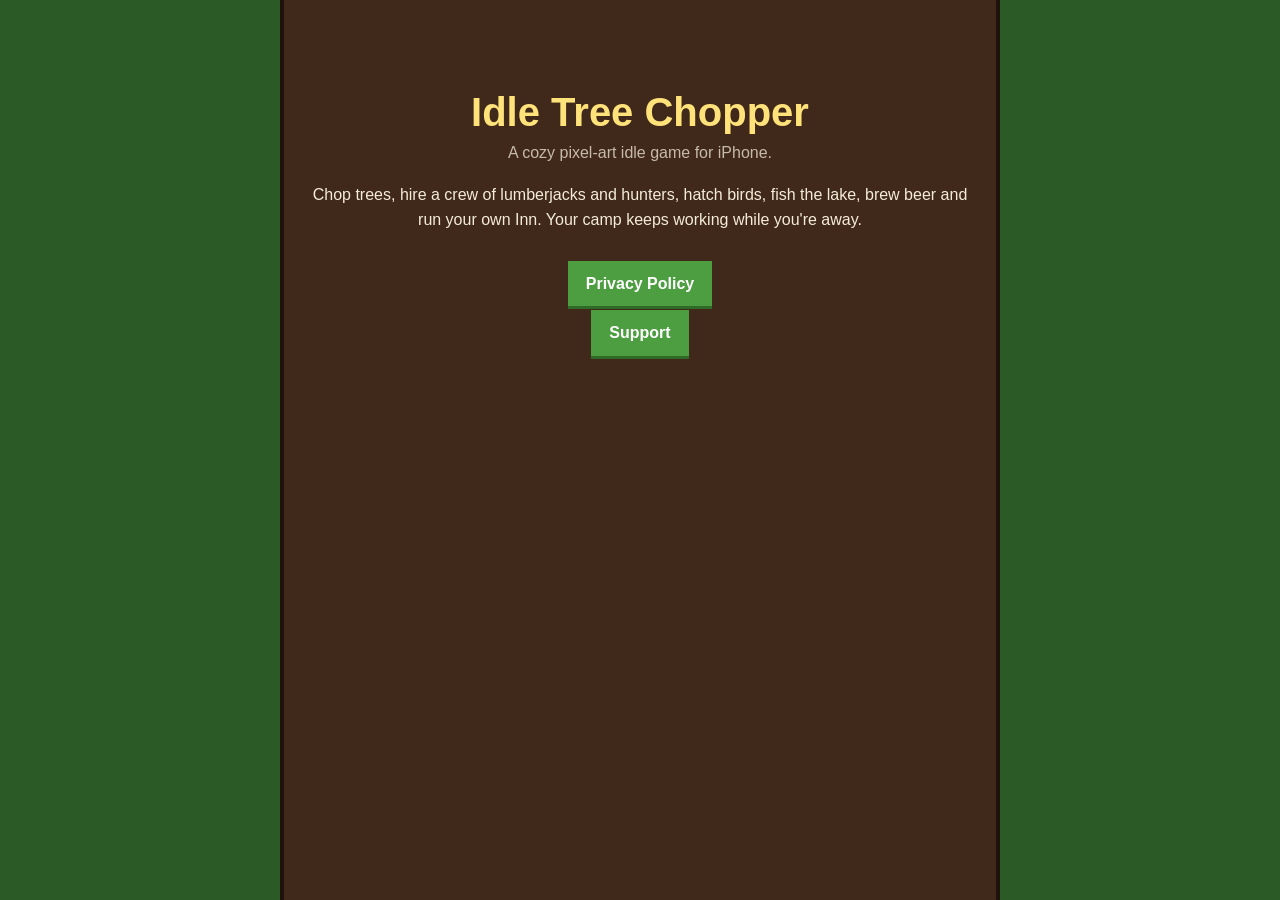
<file: index.html>
<!DOCTYPE html>
<html lang="en">
<head>
<meta charset="utf-8">
<meta name="viewport" content="width=device-width, initial-scale=1">
<title>Idle Tree Chopper</title>
<link rel="stylesheet" href="style.css">
</head>
<body>
<main class="home">
<h1>Idle Tree Chopper</h1>
<p class="tag">A cozy pixel-art idle game for iPhone.</p>
<p>Chop trees, hire a crew of lumberjacks and hunters, hatch birds, fish the lake, brew beer and run your own Inn.
Your camp keeps working while you're away.</p>
<ul class="links">
<li><a href="privacy.html">Privacy Policy</a></li>
<li><a href="support.html">Support</a></li>
</ul>
</main>
</body>
</html>
</file>
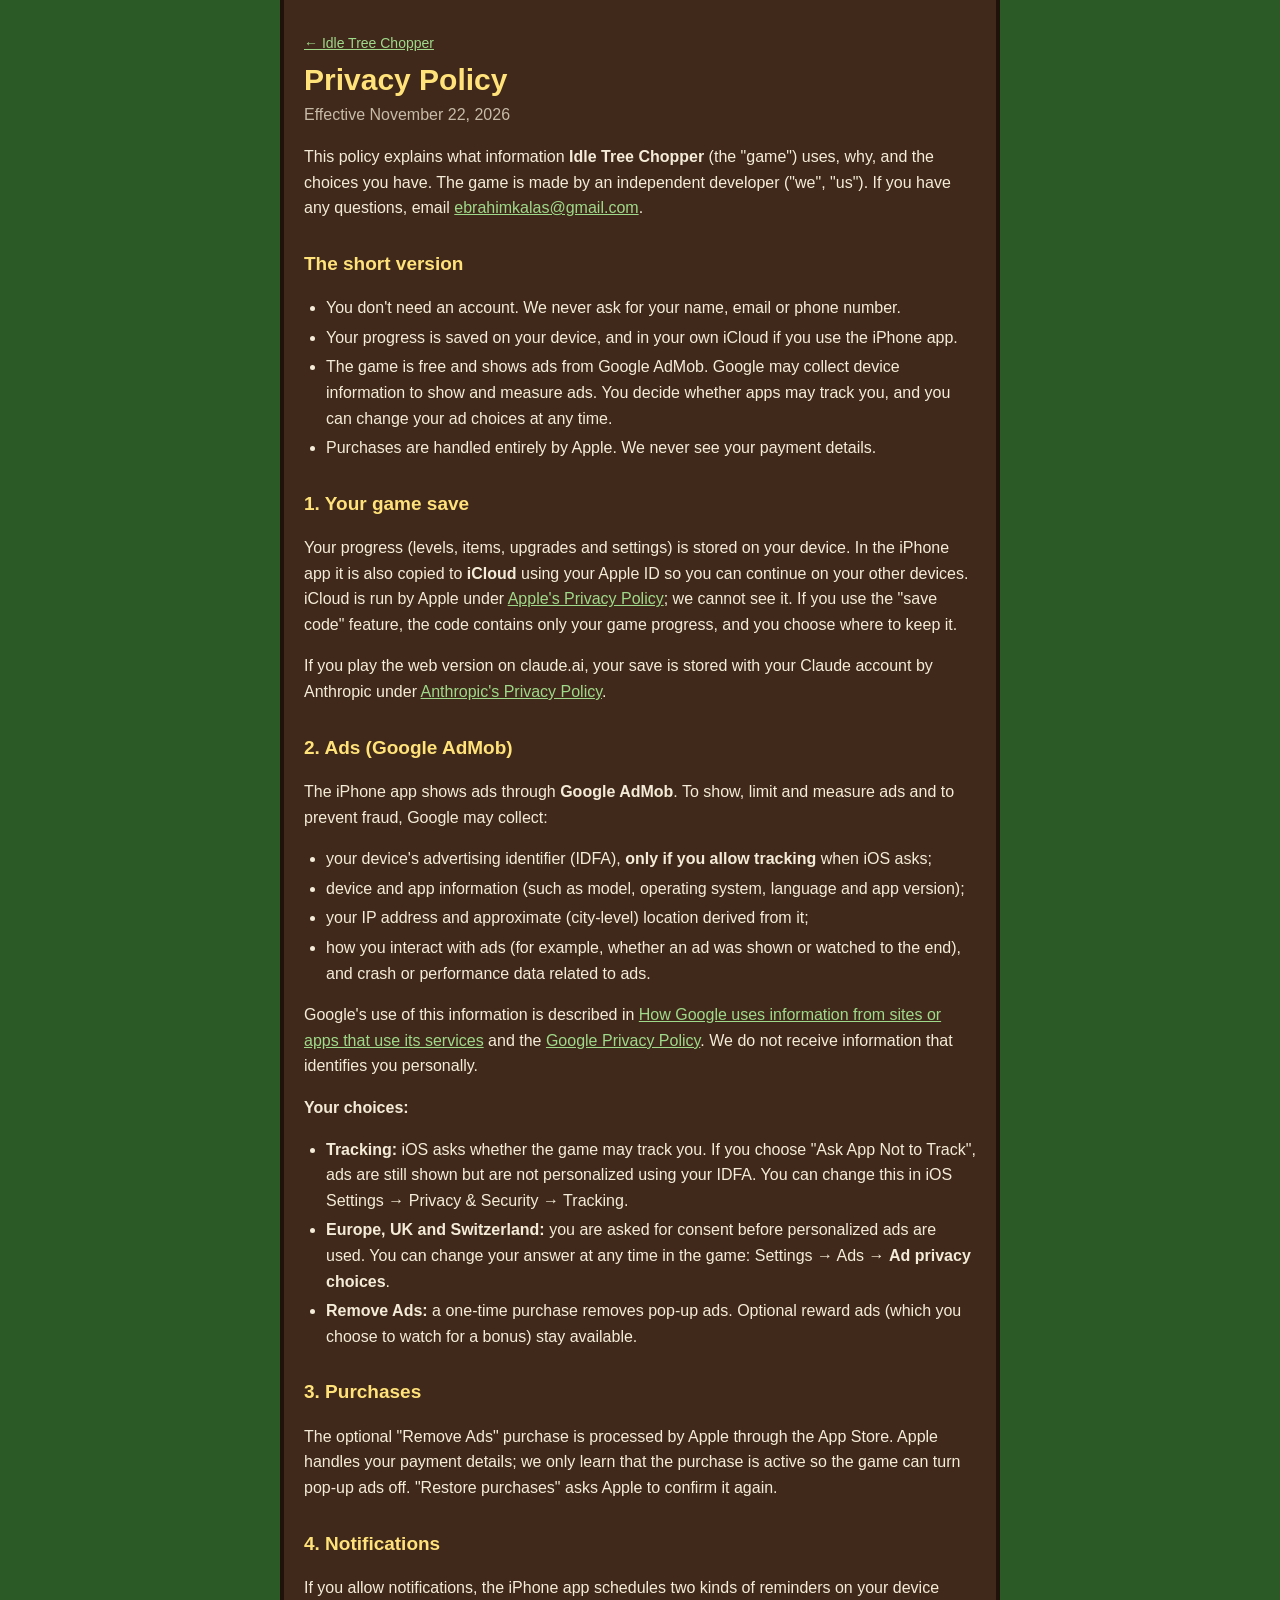
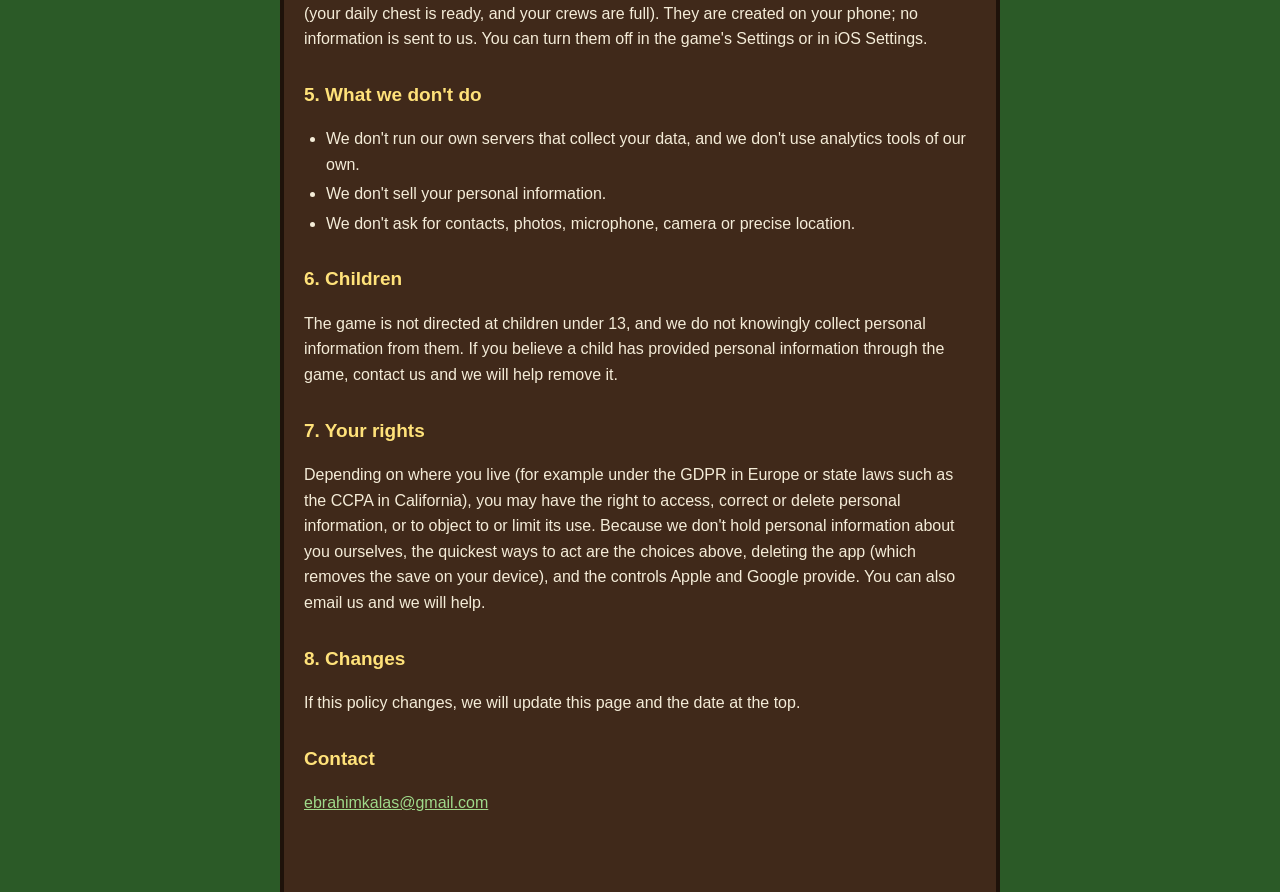
<file: privacy.html>
<!DOCTYPE html>
<html lang="en">
<head>
<meta charset="utf-8">
<meta name="viewport" content="width=device-width, initial-scale=1">
<title>Privacy Policy · Idle Tree Chopper</title>
<link rel="stylesheet" href="style.css">
</head>
<body>
<main>
<p class="back"><a href="index.html">← Idle Tree Chopper</a></p>
<h1>Privacy Policy</h1>
<p class="date">Effective November 22, 2026</p>

<p>This policy explains what information <b>Idle Tree Chopper</b> (the "game") uses, why, and the choices you have.
The game is made by an independent developer ("we", "us"). If you have any questions, email
<a href="mailto:ebrahimkalas@gmail.com">ebrahimkalas@gmail.com</a>.</p>

<h2>The short version</h2>
<ul>
<li>You don't need an account. We never ask for your name, email or phone number.</li>
<li>Your progress is saved on your device, and in your own iCloud if you use the iPhone app.</li>
<li>The game is free and shows ads from Google AdMob. Google may collect device information to show and measure ads.
You decide whether apps may track you, and you can change your ad choices at any time.</li>
<li>Purchases are handled entirely by Apple. We never see your payment details.</li>
</ul>

<h2>1. Your game save</h2>
<p>Your progress (levels, items, upgrades and settings) is stored on your device. In the iPhone app it is also copied to
<b>iCloud</b> using your Apple ID so you can continue on your other devices. iCloud is run by Apple under
<a href="https://www.apple.com/legal/privacy/">Apple's Privacy Policy</a>; we cannot see it. If you use the "save code"
feature, the code contains only your game progress, and you choose where to keep it.</p>
<p>If you play the web version on claude.ai, your save is stored with your Claude account by Anthropic under
<a href="https://www.anthropic.com/legal/privacy">Anthropic's Privacy Policy</a>.</p>

<h2>2. Ads (Google AdMob)</h2>
<p>The iPhone app shows ads through <b>Google AdMob</b>. To show, limit and measure ads and to prevent fraud, Google may collect:</p>
<ul>
<li>your device's advertising identifier (IDFA), <b>only if you allow tracking</b> when iOS asks;</li>
<li>device and app information (such as model, operating system, language and app version);</li>
<li>your IP address and approximate (city-level) location derived from it;</li>
<li>how you interact with ads (for example, whether an ad was shown or watched to the end), and crash or performance data related to ads.</li>
</ul>
<p>Google's use of this information is described in
<a href="https://policies.google.com/technologies/partner-sites">How Google uses information from sites or apps that use its services</a>
and the <a href="https://policies.google.com/privacy">Google Privacy Policy</a>. We do not receive information that identifies you personally.</p>
<p><b>Your choices:</b></p>
<ul>
<li><b>Tracking:</b> iOS asks whether the game may track you. If you choose "Ask App Not to Track", ads are still shown but are not personalized using your IDFA. You can change this in iOS Settings → Privacy &amp; Security → Tracking.</li>
<li><b>Europe, UK and Switzerland:</b> you are asked for consent before personalized ads are used. You can change your answer at any time in the game: Settings → Ads → <b>Ad privacy choices</b>.</li>
<li><b>Remove Ads:</b> a one-time purchase removes pop-up ads. Optional reward ads (which you choose to watch for a bonus) stay available.</li>
</ul>

<h2>3. Purchases</h2>
<p>The optional "Remove Ads" purchase is processed by Apple through the App Store. Apple handles your payment details;
we only learn that the purchase is active so the game can turn pop-up ads off. "Restore purchases" asks Apple to confirm it again.</p>

<h2>4. Notifications</h2>
<p>If you allow notifications, the iPhone app schedules two kinds of reminders on your device (your daily chest is ready, and
your crews are full). They are created on your phone; no information is sent to us. You can turn them off in the game's
Settings or in iOS Settings.</p>

<h2>5. What we don't do</h2>
<ul>
<li>We don't run our own servers that collect your data, and we don't use analytics tools of our own.</li>
<li>We don't sell your personal information.</li>
<li>We don't ask for contacts, photos, microphone, camera or precise location.</li>
</ul>

<h2>6. Children</h2>
<p>The game is not directed at children under 13, and we do not knowingly collect personal information from them.
If you believe a child has provided personal information through the game, contact us and we will help remove it.</p>

<h2>7. Your rights</h2>
<p>Depending on where you live (for example under the GDPR in Europe or state laws such as the CCPA in California), you may
have the right to access, correct or delete personal information, or to object to or limit its use. Because we don't hold
personal information about you ourselves, the quickest ways to act are the choices above, deleting the app (which removes
the save on your device), and the controls Apple and Google provide. You can also email us and we will help.</p>

<h2>8. Changes</h2>
<p>If this policy changes, we will update this page and the date at the top.</p>

<h2>Contact</h2>
<p><a href="mailto:ebrahimkalas@gmail.com">ebrahimkalas@gmail.com</a></p>
</main>
</body>
</html>
</file>
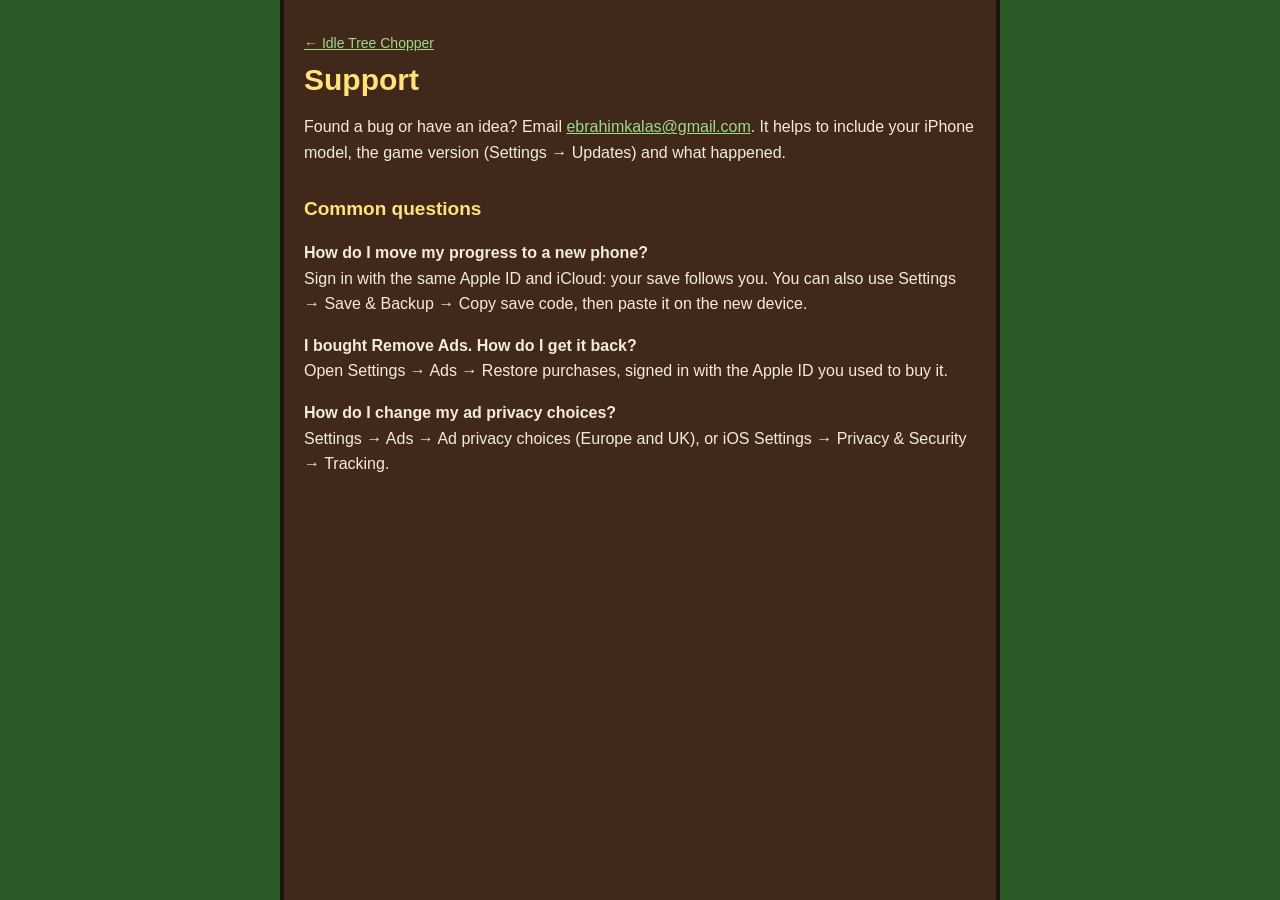
<file: support.html>
<!DOCTYPE html>
<html lang="en">
<head>
<meta charset="utf-8">
<meta name="viewport" content="width=device-width, initial-scale=1">
<title>Support · Idle Tree Chopper</title>
<link rel="stylesheet" href="style.css">
</head>
<body>
<main>
<p class="back"><a href="index.html">← Idle Tree Chopper</a></p>
<h1>Support</h1>
<p>Found a bug or have an idea? Email <a href="mailto:ebrahimkalas@gmail.com">ebrahimkalas@gmail.com</a>.
It helps to include your iPhone model, the game version (Settings → Updates) and what happened.</p>
<h2>Common questions</h2>
<p><b>How do I move my progress to a new phone?</b><br>Sign in with the same Apple ID and iCloud: your save follows you.
You can also use Settings → Save &amp; Backup → Copy save code, then paste it on the new device.</p>
<p><b>I bought Remove Ads. How do I get it back?</b><br>Open Settings → Ads → Restore purchases, signed in with the Apple ID you used to buy it.</p>
<p><b>How do I change my ad privacy choices?</b><br>Settings → Ads → Ad privacy choices (Europe and UK), or iOS Settings → Privacy &amp; Security → Tracking.</p>
</main>
</body>
</html>
</file>
<file: style.css>
body { margin: 0; background: #2b5a27; color: #f4ecd8; font: 16px/1.6 -apple-system, BlinkMacSystemFont, "Segoe UI", Roboto, sans-serif; }
main { max-width: 720px; margin: 0 auto; padding: 32px 20px 60px; background: #40291a; min-height: 100vh; box-sizing: border-box;
  border-left: 4px solid #1e120a; border-right: 4px solid #1e120a; }
h1 { color: #ffe27a; font-size: 30px; line-height: 1.2; margin: 8px 0 4px; }
h2 { color: #ffe27a; font-size: 19px; margin: 28px 0 6px; }
a { color: #9fd98a; }
.date, .tag { opacity: .75; margin-top: 0; }
.back { margin: 0; font-size: 14px; }
ul { padding-left: 22px; }
li { margin: 4px 0; }
.home { text-align: center; padding-top: 80px; }
.home h1 { font-size: 40px; }
.links { list-style: none; padding: 0; margin-top: 28px; }
.links a { display: inline-block; padding: 10px 18px; background: #4c9e40; color: #fff; text-decoration: none; font-weight: 700;
  box-shadow: 0 3px 0 #2f6b27; }
</file>
